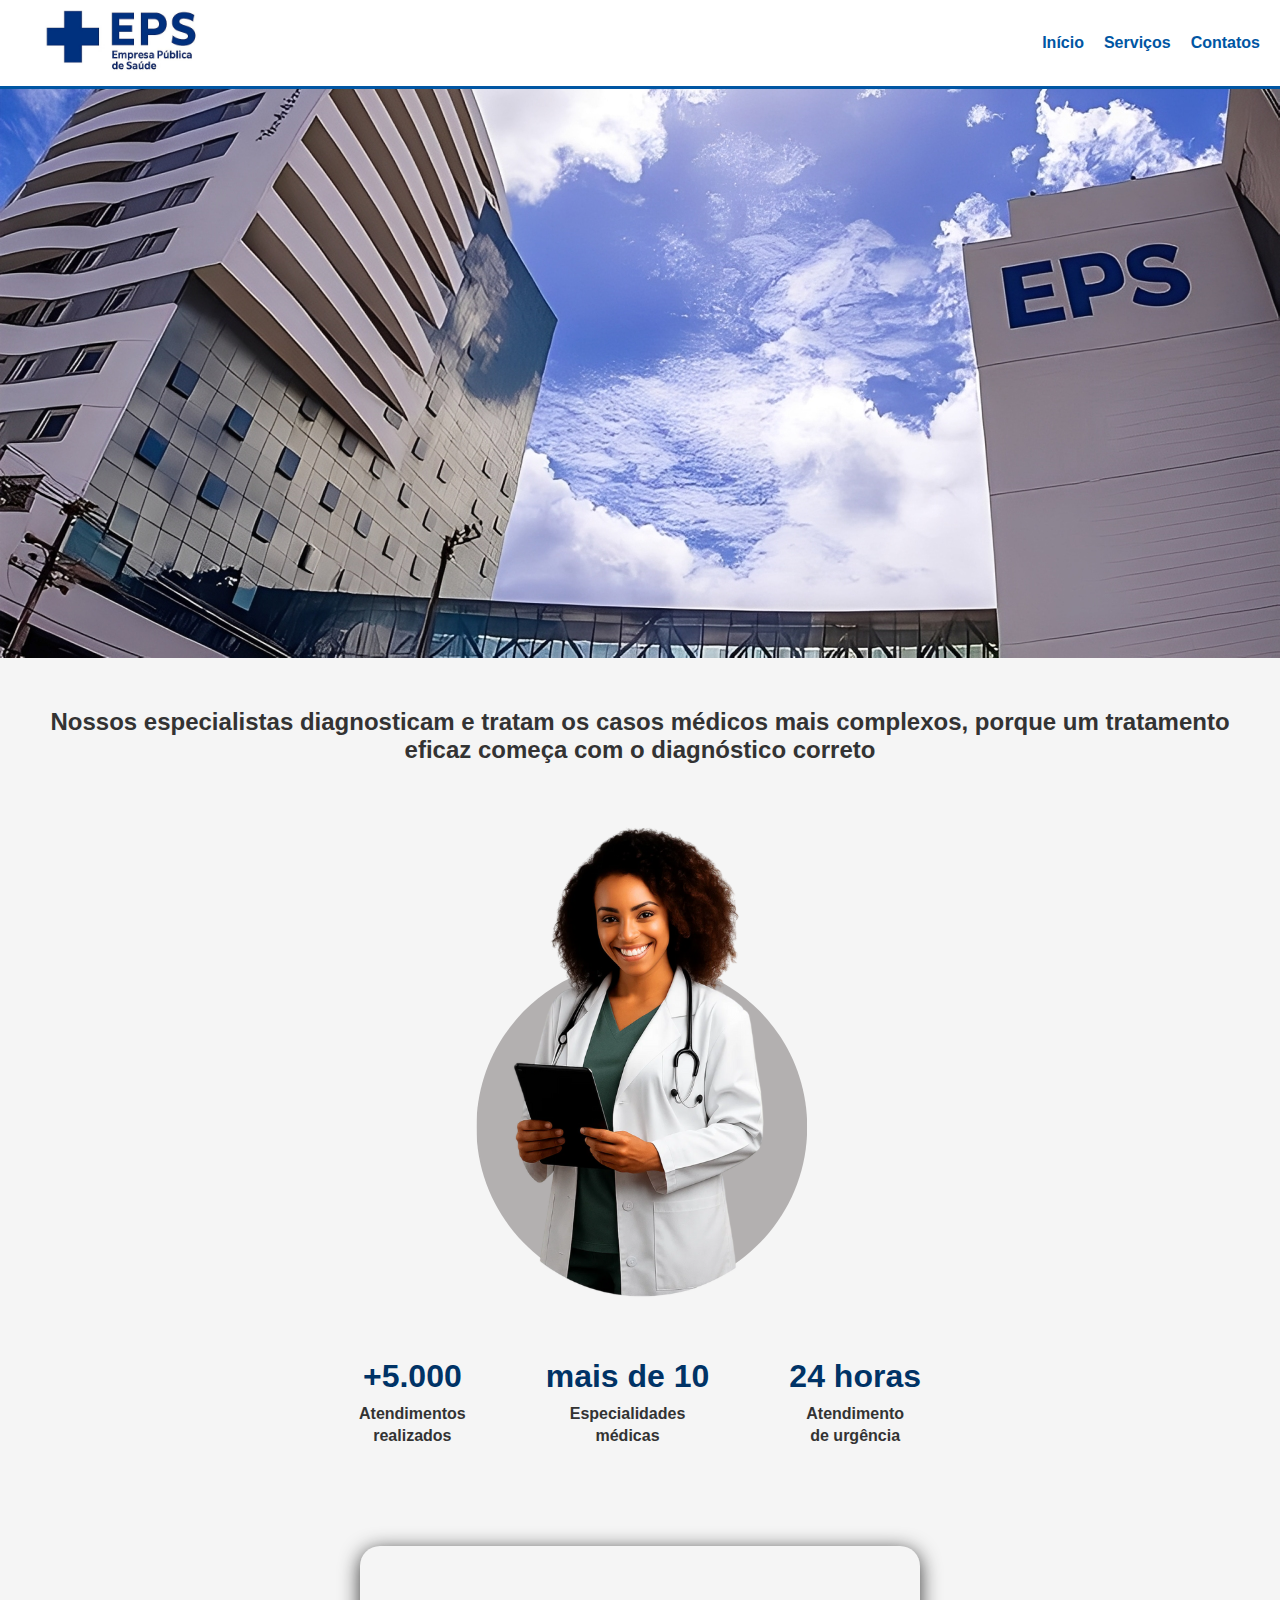
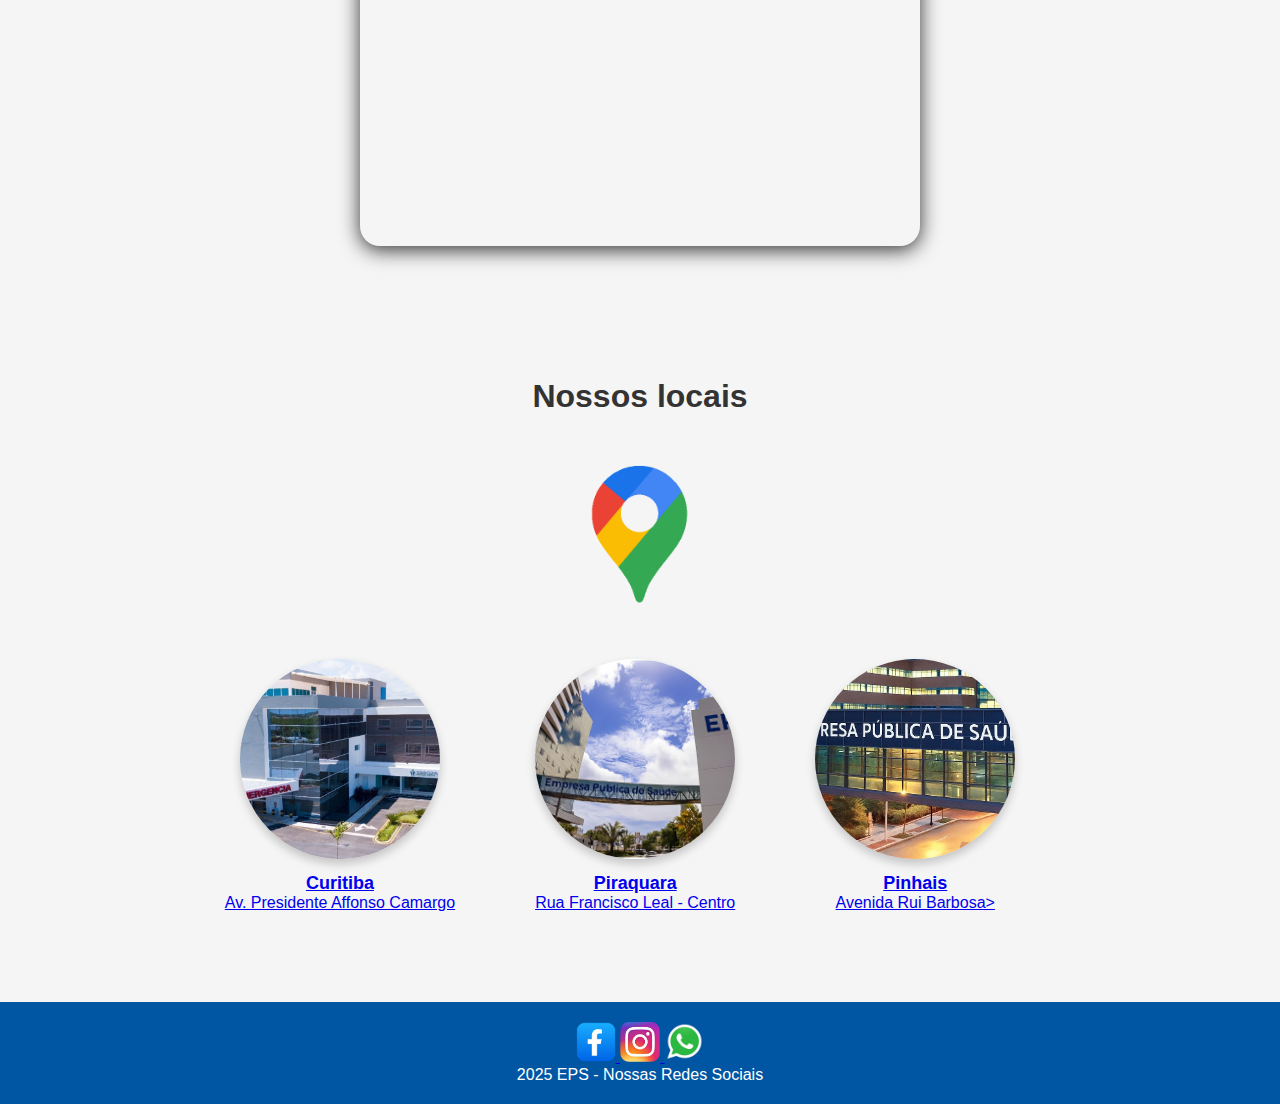
<file: index.html>
<!DOCTYPE html>
<html lang="pt-br">
<head>
  <meta charset="UTF-8">
  <meta name="viewport" content="width=device-width, initial-scale=1.0">
  <title>EPS - Empresa Pública de Saúde</title>
  <link rel="stylesheet" href="style.css">
  <link rel="icon" href="img/ícone.png">
Header Colorido
</head>
<body>
  
  <header>
    <div class="container">
      <div class="logo">
        <img src="img/Eps logo.jpg" alt="Logo EPS"> 
      </div>
      <div class="titulo">

        </div>
      <nav>
        <ul>
          <li><a href="#">Início</a></li>
          <li><a href="serviços.html">Serviços</a></li>
          <li><a href="Contatos.html">Contatos</a></li>
        </ul>
      </nav>
    </div>
   
    
        
</header>

 <main> 

     <section class="banner">
        <img src="img/frente principal.jpg" alt="Prédio da EPS">
     </section>
  
     <section class="conteudo">



     <h2 style="font-family: 'Lucida Sans', 'Lucida Sans Regular', 'Lucida Grande', 'Lucida Sans Unicode', Geneva, Verdana, sans-serif;"
        Sua Saúde Nossa prioridade, Juntos para um amanhã melhor h2>

         <p>Nossos especialistas diagnosticam e tratam os casos médicos mais complexos, porque um tratamento eficaz começa com o diagnóstico
           correto</p>
           <br>  </br>
           <img 
           src="img/Doutora.png" alt="Doutora">
          
           



 <section class="estatisticas">
  <div class="container">
    <div class="item">
      <h2>+5.000</h2>
      <p>Atendimentos<br>realizados</p>
    </div>
    <div class="item">
      <h2>mais de 10</h2>
      <p>Especialidades<br>médicas</p>
    </div>
    <div class="item">
      <h2>24 horas</h2>
      <p>Atendimento<br>de urgência</p>
    </div>
  </div>
</section>

          <br>

   <iframe class="video" 
           width="400" height="300" src="https://www.youtube.com/embed/h9X5mtA4RKA?si=iBejFih2mXJSqnq-" 
title="YouTube video player" 
frameborder="0" 
allow="accelerometer; autoplay; clipboard-write; encrypted-media; gyroscope; picture-in-picture; web-share" 
referrerpolicy="strict-origin-when-cross-origin" 
allowfullscreen></iframe>

    <br>
    <br>
    <br>
    <br>
           <h1>Nossos locais</h1>
    

          
           <img src="img/Logo animada maps.gif" alt="img" height="200">

        

               <section class="cards-locais">
            <div class="card">
             <a href="https://maps.app.goo.gl/iQspF3Pp4wYcX7wc8">

              <img src="img/Hospital Curitiba.png" alt="Hospital em Curitiba">
               <h3>Curitiba
               </h3>Av. Presidente Affonso Camargo

           </div>
           <div class="card">
            <a href="https://maps.app.goo.gl/kcu6hnswWaFm7ocT9"> 
              <img src="img/Hospital Piraquara.jpg" alt="Hospital em Piraquara">
              <h3>Piraquara
                 </h3>Rua Francisco Leal - Centro




         </div>
        <div class="card">
          <a href="https://maps.app.goo.gl/WoqDcJuiPLJfWbNe9" 
          > 
        <img src="img/Hospital pinhais.jpg" alt="Hospital em Pinhais">
         <h3>Pinhais
             </h3>Avenida Rui Barbosa> 

         </div>
         </section>
 
</main>

   <footer id="contatos">

<div class="social">
    <a href="https://www.facebook.com/?locale=pt_BR" target="">
      <img src="img/facebook logo.webp" alt="Facebook">
    </a>
    <a href="https://www.instagram.com/accounts/login/" target="">
      <img src="img/Logo Instagram.png" alt="Instagram">
    </a>
    <a href="https://www.whatsapp.com/?lang=pt_BR" target="">
      <img src="img/WhatsApp logo.png" alt="WhatsApp">
    </a>
  </div>



    <p>2025 EPS - Nossas Redes Sociais</p>
  </footer>
</body>

</html>
</file>
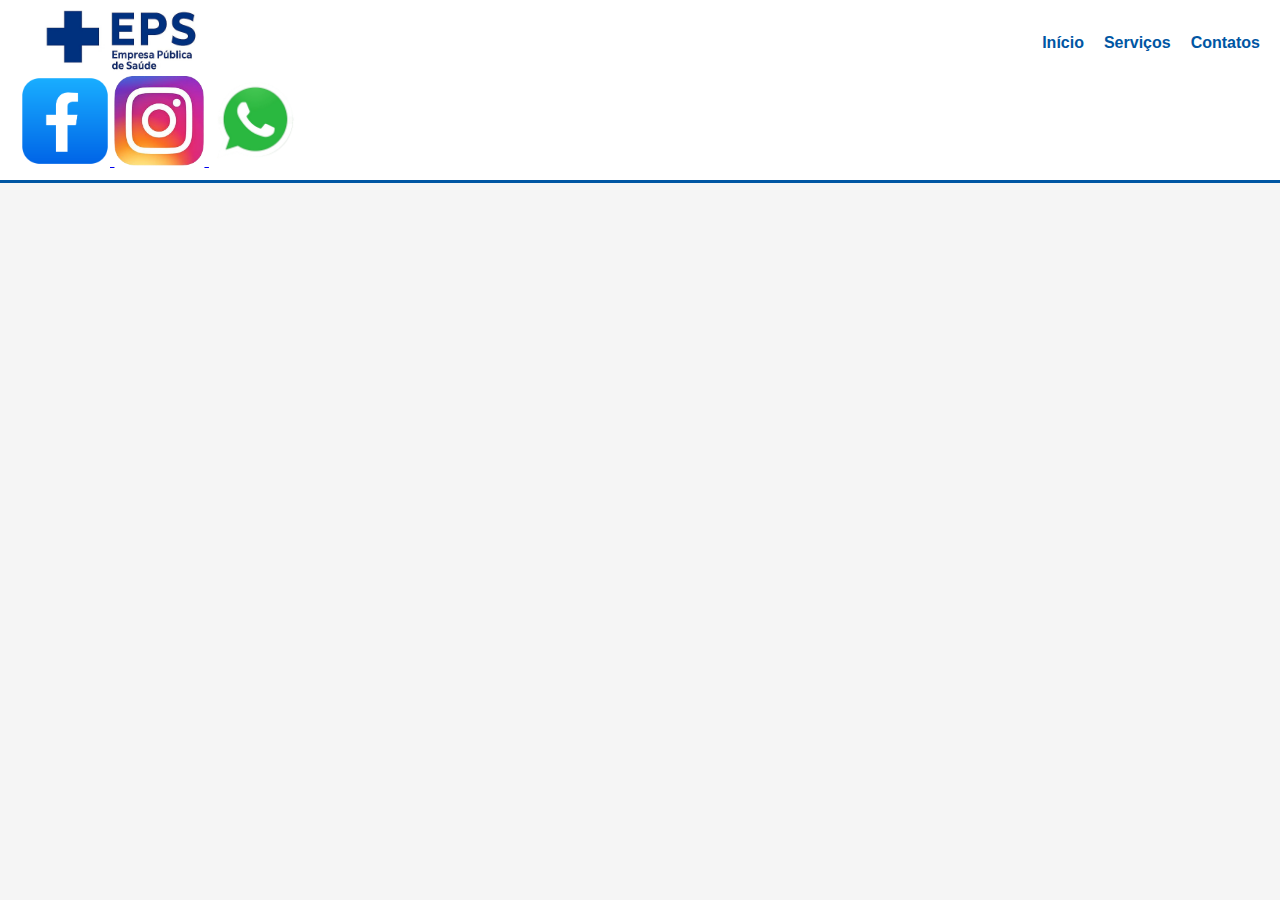
<file: Contatos.html>
<!DOCTYPE html>
<html lang="en">
<head>
    <meta charset="UTF-8">
    <meta http-equiv="X-UA-Compatible" content="IE=edge">
    <meta name="viewport" content="width=device-width, initial-scale=1.0">
    <link rel="stylesheet" href="Contatos.css">
    <link rel="icon" href="img/ícone.png">
    <title>EPS - Empresa Pública de Saúde</title>


</head>
<body>
    <main>  
    <header>
        <div class="container">
          <div class="logo">
            <img src="img/Eps logo.jpg" alt="Logo EPS"> 
          </div>
          <div class="titulo">
    
            </div>
          <nav>
            <ul>
              <li><a href="index.html">Início</a></li>
              <li><a href="serviços.html">Serviços</a></li>
              <li><a href="Contatos.html">Contatos</a></li>
            </ul>
          </nav>
        </div>

<main  id="contatos">
  <div class="social">
  <a href="https://www.facebook.com/?locale=pt_BR" target="">
    <img src="img/facebook logo.webp" alt="Facebook">
  </a>
  <a href="https://www.instagram.com/accounts/login/" target="">
    <img src="img/Logo Instagram.png" alt="Instagram">
  </a>
  <a href="https://www.whatsapp.com/?lang=pt_BR" target="">
    <img src="img/WhatsApp logo.png" alt="WhatsApp">
  </a>
</main>






</body>






<footer>








</footer>

</html>
</file>
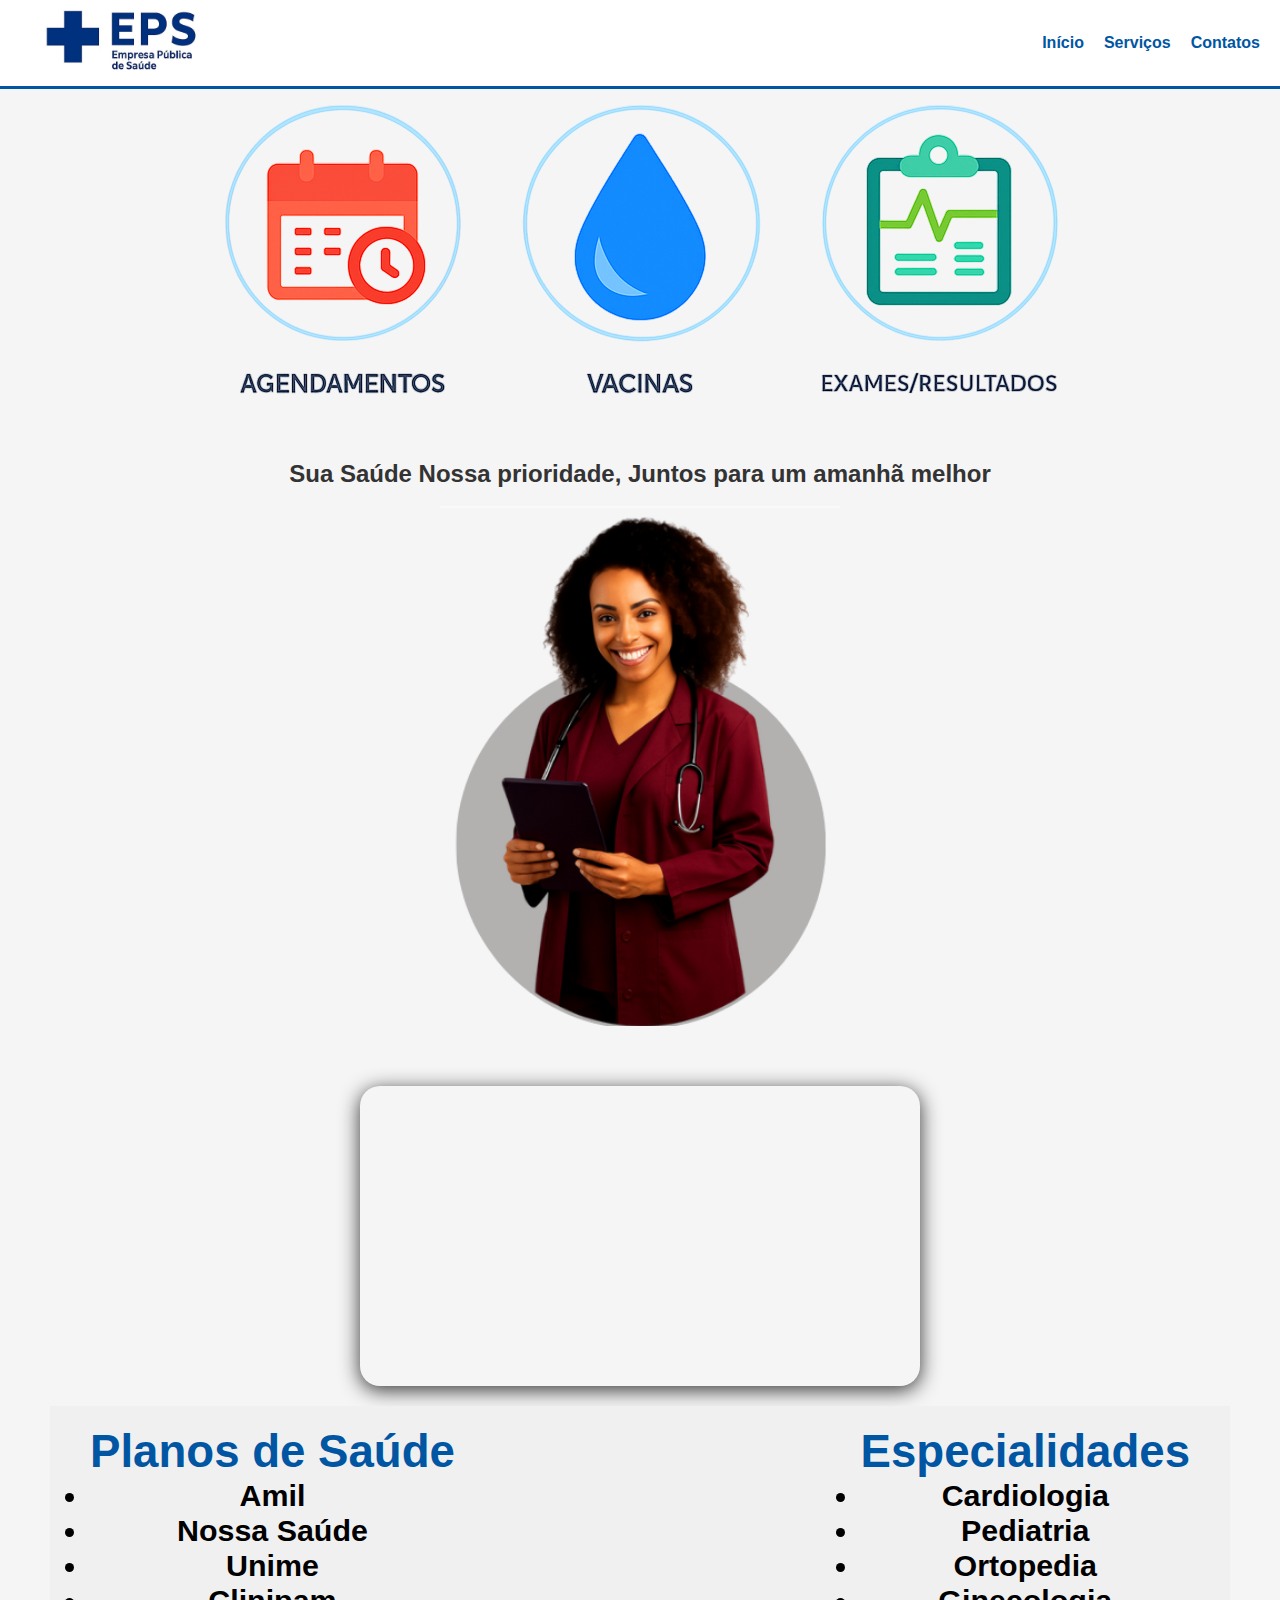
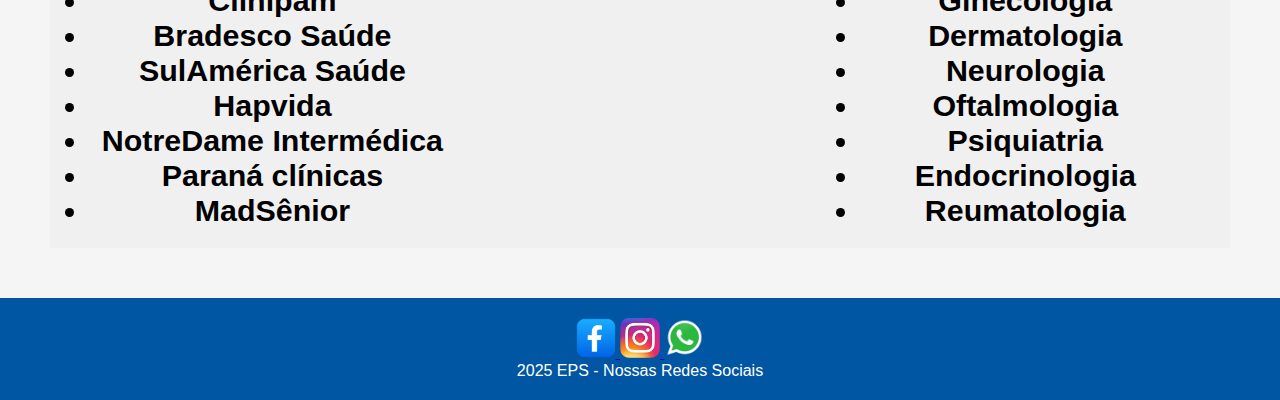
<file: serviços.html>
<!DOCTYPE html>
<html lang="pt-br">
<head>
  <meta charset="UTF-8">
  <meta name="viewport" content="width=device-width, initial-scale=1.0">
  <title>EPS - Serviços</title>
  <link rel="stylesheet" href="style.css">
  <link rel="icon" href="img/ícone.png">

    </head>
<body>
  
  <header>
    <div class="container">
      <div class="logo">
        <img src="img/Eps logo.jpg" alt="Logo EPS"> 
      </div>
      <div class="titulo">

        </div>
      <nav>
        <ul>
          <li><a href="index.html">Início</a></li>
          <li><a href="#">Serviços</a></li>
          <li><a href="Contatos.html">Contatos</a></li>
        </ul>
      </nav>
    </div>
   

        
</header>

 <main> 
  <br>
  <br> 
  <br>
  <br>
  <br> 
  
     <div class="Services">
        <img src="img/Icones Serviço.png" alt="img" > 
     </div>
  
     <section class="conteudo">


        <h2>Sua Saúde Nossa prioridade, Juntos para um amanhã melhor</h2>
        <br>
           <img 
           src="img/doutora-novo Correto.png" alt="Doutora" width="400" height="auto">
           <br>
           <br>
 <br>

<iframe class="video" 

width="400" height="300" src="https://www.youtube.com/embed/h9X5mtA4RKA?si=iBejFih2mXJSqnq-" 
title="YouTube video player" 
frameborder="0" 
allow="accelerometer; autoplay; clipboard-write; encrypted-media; gyroscope; picture-in-picture; web-share" 
referrerpolicy="strict-origin-when-cross-origin" 
allowfullscreen></iframe>

<section class="banner-text">
  <div class="column left">
    <h2>Planos de Saúde</h2>
    
        <li>Amil</li>
        <li>Nossa Saúde</li>
        <li>Unime </li>
        <li>Clinipam</li>
        <li>Bradesco Saúde</li>
        <li>SulAmérica Saúde</li>
        <li>Hapvida</li>
        <li>NotreDame Intermédica</li>
        <li>Paraná clínicas</li>
        <li>MadSênior</li>
    </ul>
  </div>

  <div class="column right">
    <h2>Especialidades</h2>
    
        <li>Cardiologia</li>
        <li>Pediatria</li>
        <li>Ortopedia</li>
        <li>Ginecologia</li>
        <li>Dermatologia</li>
        <li>Neurologia</li>
        <li>Oftalmologia</li>
        <li>Psiquiatria</li>
        <li>Endocrinologia</li>
        <li>Reumatologia</li>

    </ul>
  </div>
</section>
 </main>


   <footer id="contatos">
<div class="social">
     <a href="https://www.facebook.com/?locale=pt_BR" target="">
       <img src="img/facebook logo.webp" alt="Facebook">
     </a>
     <a href="https://www.instagram.com/accounts/login/" target="">
       <img src="img/Logo Instagram.png" alt="Instagram">
     </a>
     <a href="https://www.whatsapp.com/?lang=pt_BR" target="">
       <img src="img/WhatsApp logo.png" alt="WhatsApp">
     </a>
   </div>



    <p>2025 EPS - Nossas Redes Sociais</p>
  </footer>
</body>
</html>
</file>
<file: style.css>
html {
  scroll-behavior: smooth;
}


* {
  margin: 0;
  padding: 0;
  box-sizing: border-box;
  font-family: Arial, sans-serif;
}

:root {
  --cor-fundo-principal: #f5f5f5; 
  --cor-texto-principal: #333333;    
  --cor-fundo-header: #ffffff;
  --cor-listra-header:#0056a3; 
  --header-nav:#0056a3;
  --estatisticas-h2:#003366; 
  --card-h2:#0077cc;
  --card-li-:#eeeeee;
  --banner-left-right:#0056a3;   
  --footer-background:#0056a3;
  --footer-color: #ffffff;
  --banner-left: #0056a3;          
  --banner-right: #0056a3;
  --video: #333333; 
  --estatisticas-p: #333333;
  --banner-text: #f0f0f0;
  --banner-li-text: #000000;
  --imagem-card: #00000033; 

}

body {
    background-color: var(--cor-fundo-principal); 
    color: var(--cor-texto-principal);            
    margin: 0;
    padding: 0;
}


header {
  background-color: var(--cor-fundo-header);
  border-bottom: 3px solid var( --cor-listra-header);
  padding: 10px 20px;
  position: fixed;
  width: 100%;
  top: 0;
  left: 0;
  z-index:1000;
}

header .container {
  display: flex;
  align-items: center;
  justify-content: space-between;
}

header .logo img {
  width: 200px;
}


header nav ul {
  display: flex;
  list-style: none;
}

header nav ul li {
  margin-left: 20px;
}

header nav ul li a {
  text-decoration: none;
  color:var(--header-nav);
  font-weight: bold;
}

.conteudo {
  padding: 50px 50px;
  text-align: center;
}

.banner {
  width: 100%;
  overflow: hidden;
}

.banner img {
  width: 100%;   
  height: auto;  
  display: block; 
}

.estatisticas {
  text-align: center;
  margin: 50px 0;
}

.estatisticas .container {
  display: flex;
  justify-content: center;
  gap: 80px; 
  flex-wrap: wrap;
}

.estatisticas .item h2 {
  font-size: 2rem;
  font-weight: bold;
  color:var(--estatisticas-h2);
  margin-bottom: 8px;
}

.estatisticas .item p {
  font-size: 1rem;
  color:var(--estatisticas-p); 
  line-height: 1.4;
}

.cards-locais {
  display: flex;
  justify-content: center;
  gap: 40px;
  margin: 40px 0;
}

.video {
  width: 70%;           
  max-width: 560px;     
  aspect-ratio: 16/9;    
  display: block;        
  margin: 20px auto;     
  border-radius: 20px;   
  overflow: hidden;      
  box-shadow: 0 4px 20px var(--video);
}

.card {
  text-align: center;
}

.card img {
  width: 200px;      
  height: 200px;
  object-fit: cover;  
  border-radius: 50%; 
  overflow: hidden;   
  box-shadow: 0 5px 10px var(--imagem-card);
  transition: transform 0.3s;
}

.card img:hover {
  transform: scale(1.05);
}

.card h3 {
  margin-top: 10px;
  font-size: 18px;
  font-weight: bold;
}

.Services img {
    max-width: 100%; 
    height: auto;   
    display: block;  
    margin: 0 auto;  
    text-align: center;
}

.banner-text {
    display: flex;              
    justify-content: space-between; 
    align-items: center;        
    padding: 20px 40px;         
    background-color:var(--banner-text);
    font-family: Arial;
}

.card:hover {
  transform: translateY(-5px);
}

.card h2 {
  color:var(--card-h2); 
  margin-bottom: 15px;
  text-align: center;
}

.card ul {
  list-style: none;
  padding: 0;
}

.card li {
  padding: 6px 0;
  border-bottom: 1px solid var(--card-li);
}

.card li:last-child {
  border-bottom: none;
}

.banner-text .left {
    font-size: 1.9rem;           
    font-weight: bold;
    color: var(--banner-left);            
}

.banner-text .right {
    font-size: 1.9rem;         
    font-weight: bold;
    color:var(--banner-right);
  
}
.banner-text ul {
  list-style: none;
  padding: 0;
}

.banner-text li {
  color:var(--banner-li-text)
}

footer {
  background:var(--footer-background);
  color:var(--footer-color);
  text-align: center;
  padding: 20px;
  
}



footer .social img {
  width: 40px;         
  height: auto;
  transition: transform 0.3s;
}

footer .social img:hover {
  transform: scale(1.1); 
}
</file>
<file: Contatos.css>
html {
    scroll-behavior: smooth;
  }
 
  * {
    margin: 0;
    padding: 0;
    box-sizing: border-box;
    font-family: Arial, sans-serif;
  }

  body {
    background-color: var(--cor-fundo-principal); 
    color: var(--cor-texto-principal);            
    margin: 0;
    padding: 0;
}

:root{
    --cor-fundo-principal: #f5f5f5; 
    --cor-texto-principal: #333333;    
    --cor-fundo-header: #ffffff;
    --cor-listra-header:#0056a3; 
    --header-nav:#0056a3;
    

}

header {
  background-color: var(--cor-fundo-header);
  border-bottom: 3px solid var( --cor-listra-header);
  padding: 10px 20px;
  position: fixed;
  width: 100%;
  top: 0;
  left: 0;
}


header .container {
    display: flex;
    align-items: center;
    justify-content: space-between;
  }

  header .logo img {
    width: 200px;
  }
  
  
  header nav ul {
    display: flex;
    list-style: none;
  }

  
  header nav ul li {
    margin-left: 20px;
  }

  
  header nav ul li a {
    text-decoration: none;
    color:var(--header-nav);
    font-weight: bold;
  }




  .social img {
    width: 90px;         
    height: auto;
    transition: transform 0.3s;
    align-items: center;
    justify-content: center;
  }
  
  footer .social img:hover {
    transform: scale(1.1); 
  }
</file>
